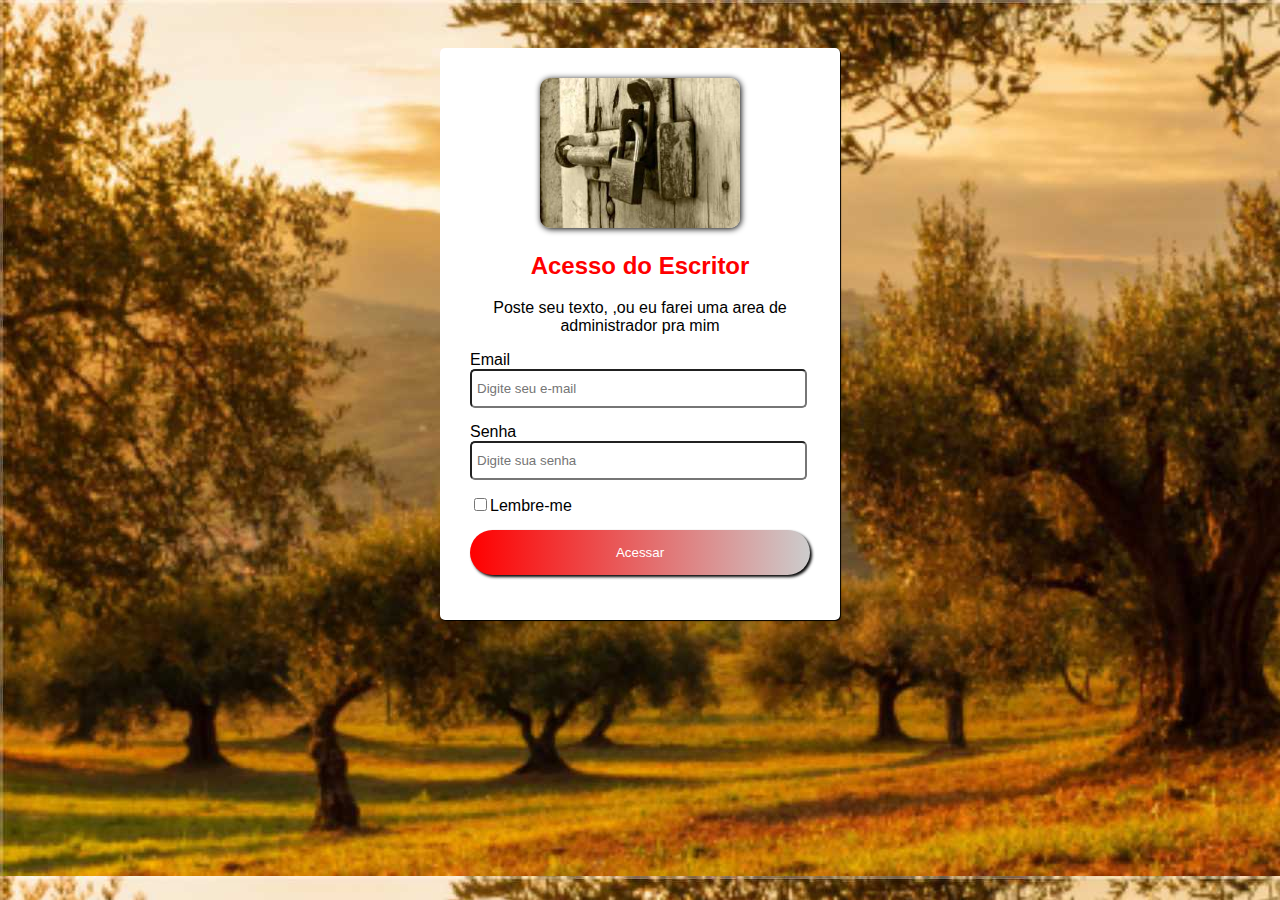
<file: form/form.html>
<!DOCTYPE html>
<html lang="pt-br">

<head>
    <meta charset="UTF-8"/>
    <meta name="viewport" content="width=device-width,inicial=1.0">
    <meta http-equiv="X-UA-Compatible" content="ie-edge">
<title> Acesso do Escritor </title>
<link rel="stylesheet" href="estiloform.css">
</head>
<body> 

    <form class="form" action=""> <!--Os tamanhos e medidas serão definidos aqui-->
        <div class="card"> <!--Aparencia e estilo foi definido aqui-->
            <div class="cardtop"><!--essa div foi criada para configurar as informações da parte de cima da telinha do formulário-->
            <img class="imglogin" src="../_img/cadeado.jpg"/> <!--colocar uma imagem, sobre acesso, eu acho-->
            <h2 class="titulo">Acesso do Escritor</h2>
            <p>Poste seu texto, ,ou eu farei uma area de administrador pra mim</p>
            </div> 

<div class="card-group">
    <label>Email</label>
    <input type="email" name="email" placeholder="Digite seu e-mail" required="true"/>
</div>
<!--Até agora, não foi addicionado uma forma de verificar se o email add é valido, só pede para colocar o @ e .-->

<div class="card-group">
    <label>Senha</label>
    <input type="password" name="senha" placeholder="Digite sua senha" required="true"/>
</div>

<div class="card-group">
    <label><input type="checkbox">Lembre-me</label>
</div>

<div class="btn card-group">
    <button type="submit">Acessar</button>
</div>

        </div>
    </form>
</body>

</html>
</file>
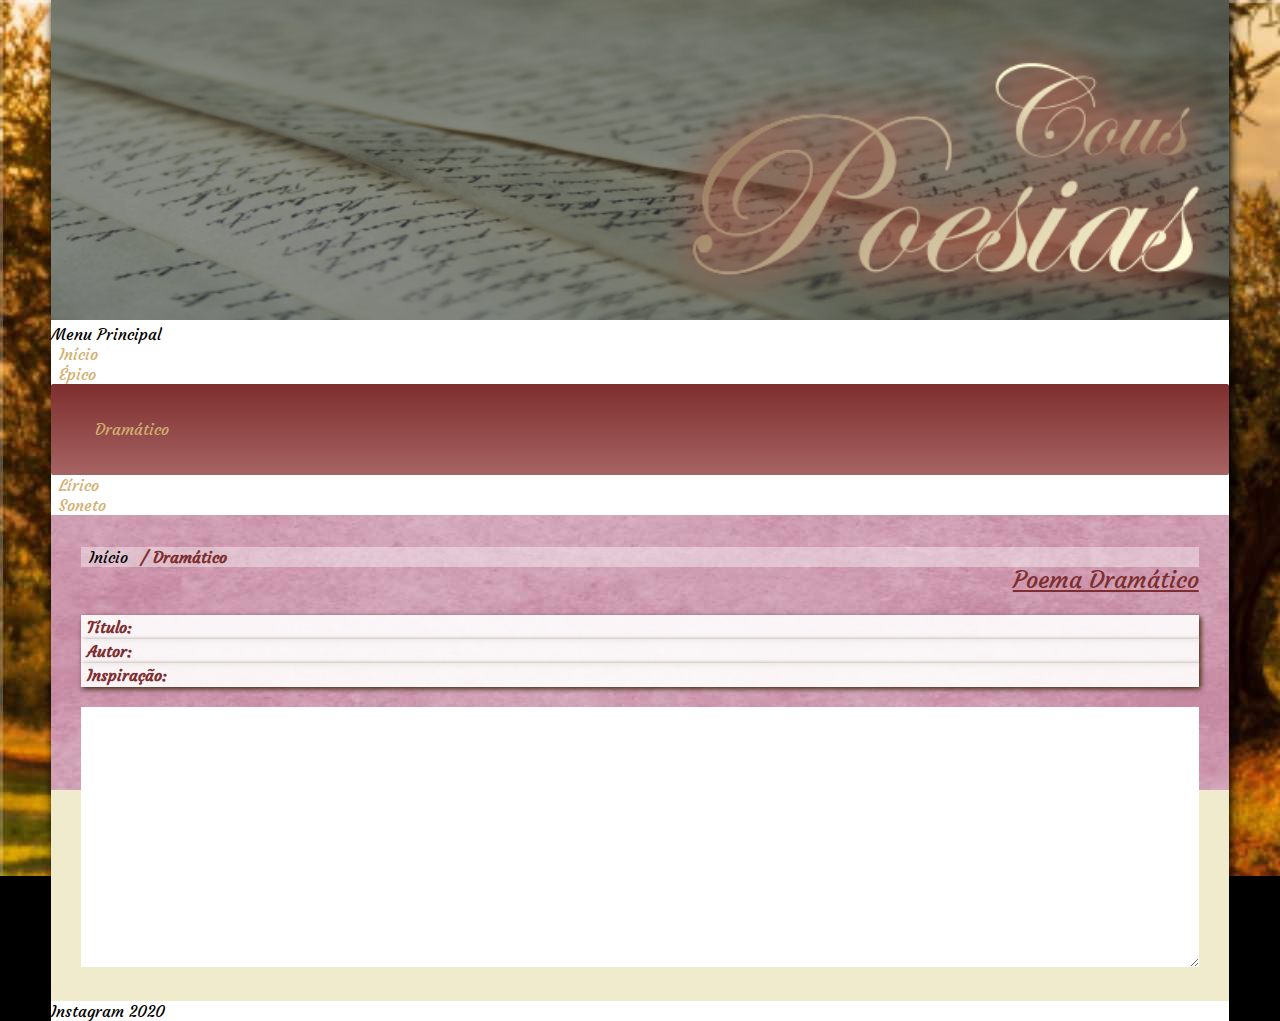
<file: menu/drama.html>
<!DOCTYPE html>
<html lang="pt-br">
    <head>
        <meta charset="UTF-8">
        <meta name="viewport" content="width=device-width, initial-scale=1.0">
        <meta name="keywords" content="Poesia Épica, Poesias Épicas, Épico, Épica, Épicos, Épicas, Poesias, Pensamentos">
        <meta name="robots" content="index, follow">
        <meta name="description" content="Meus pensamentos compartilhados">
        <meta http-equiv="X-UA-Compatible" content="ie-edge">
        <link href="https://fonts.googleapis.com/css2?family=Courgette&display=swap" rel="stylesheet"><!--Font-->
        <link rel="stylesheet" type="text/css" href="../style.css">

        <title>Poemas Épicos</title>
        <link rel="icon" href="../img/titleico.jpg"/>
    </head>
    <body>
        <div id="interface">
            <header id="cabecalho">
                <img id="img_header" src="../img/img_header.png" width="100%" /> <!--OK
            --> <nav class="menu">
                        <h1>Menu Principal</h1>
                        <ul class="ulmenu">
                            <li class="limenu limenu1"> <a href="../index.html">Início</a></li>
                         <li class="limenu limenu2"> <a href="epico.html">Épico</a></li>
                         <li class="limenu limenu3"> <a href="drama.html">Dramático</a></li>
                         <li class="limenu limenu4"> <a href="lirico.html">Lírico</a></li>
                         <li class="limenu limenu5"> <a href="soneto.html">Soneto</a></li>
                         </ul>
                    </nav>
            </header>
               
            <style>
                .limenu3 {padding:3%; border-radius: 2px; background: linear-gradient(to top,#A66462, #7E2E2F)}
            </style>
        
            <section class="sessaodrama">
<h4 class="migalhas_d"><a class="linkd" href="../index.html">Início</a> / Dramático </h4>
                <!--Aqui devem conter links para receber documentos qe contenham os poemas com uma pre-configração-->
<h3>Poema Dramático</h3><!--*Sofre alteração para cada categoria*-->
<br>
                <h1 class="text">Título:</h1>
<h2 class="text">Autor:</h2>
<h2 class="text">Inspiração: <!--add aqui um botão que recebe a informção preenchida na área de administração do site, não necessáriamente precisa ser poucas palavras--></h2><br>

<textarea id="txtarea" rows="13" cols="37" wrap="hard"> 
</textarea>

            </section>
            
            <footer>
                Instagram
                2020
            </footer>
         </div>
    </body>
</html>
</file>
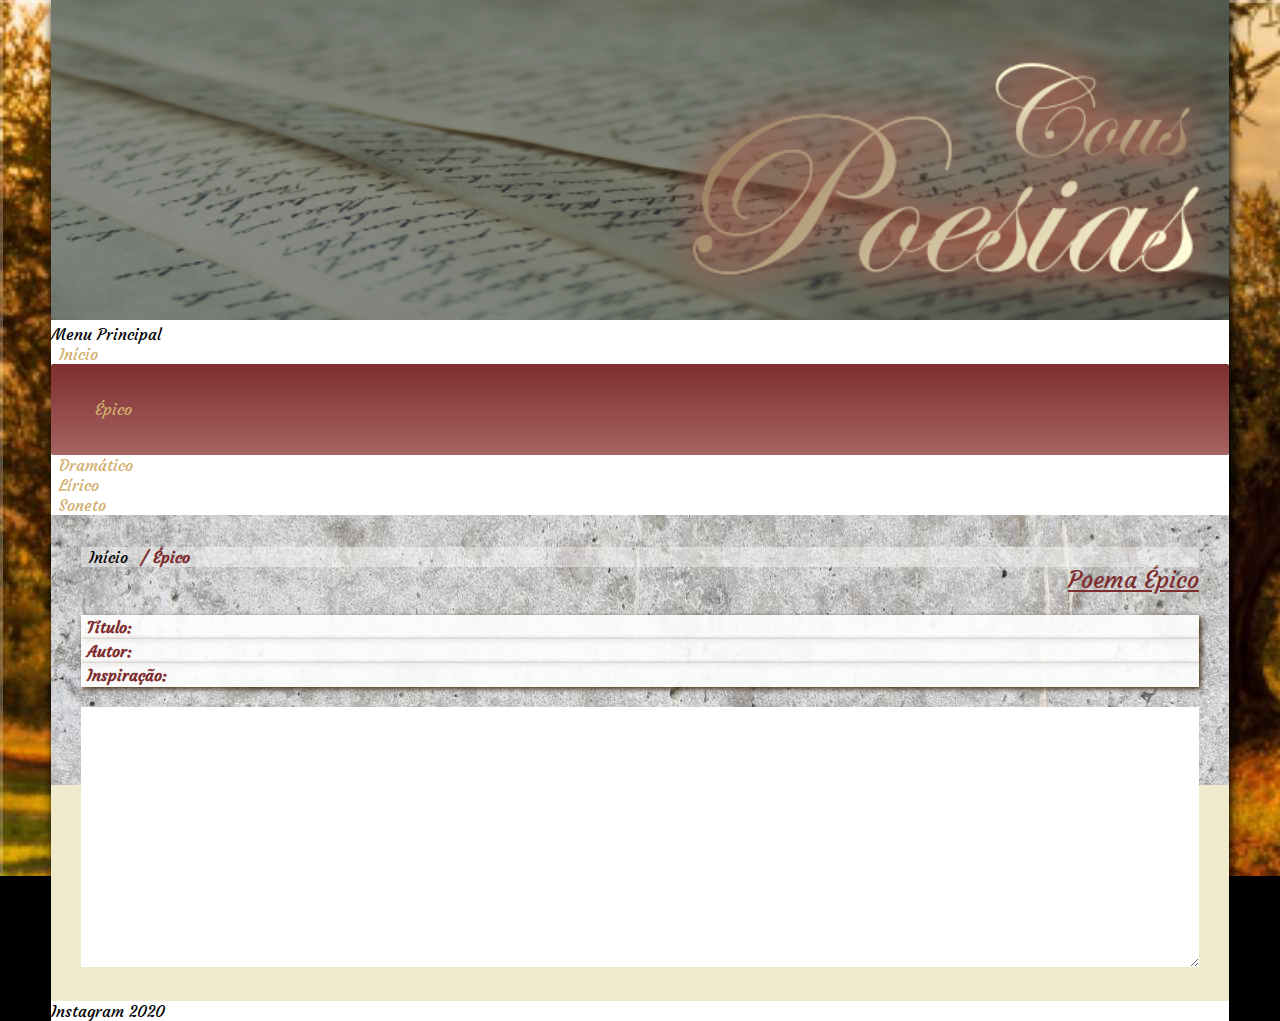
<file: menu/epico.html>
<!DOCTYPE html>
<html lang="pt-br">
    <head>
        <meta charset="UTF-8">
        <meta name="viewport" content="width=device-width, initial-scale=1.0">
        <meta name="keywords" content="Poesia Épica, Poesias Épicas, Épico, Épica, Épicos, Épicas, Poesias, Pensamentos">
        <meta name="robots" content="index, follow">
        <meta name="description" content="Meus pensamentos compartilhados">
        <meta http-equiv="X-UA-Compatible" content="ie-edge">
        <link href="https://fonts.googleapis.com/css2?family=Courgette&display=swap" rel="stylesheet"><!--Font-->
        <link rel="stylesheet" type="text/css" href="../style.css">

        <title>Poemas Épicos</title>
        <link rel="icon" href="../img/titleico.jpg"/>
    </head>
    <body>
        <div id="interface">
            <header id="cabecalho">
                <img id="img_header" src="../img/img_header.png" width="100%" /> <!--OK
            --> <nav class="menu">
                        <h1>Menu Principal</h1>
                        <ul class="ulmenu">
                            <li class="limenu limenu1"> <a href="../index.html">Início</a></li>
                         <li class="limenu limenu2"> <a href="epico.html">Épico</a></li>
                         <li class="limenu limenu3"> <a href="drama.html">Dramático</a></li>
                         <li class="limenu limenu4"> <a href="lirico.html">Lírico</a></li>
                         <li class="limenu limenu5"> <a href="soneto.html">Soneto</a></li>
                         </ul>
                </nav>
            </header>
               
            <style>
                .limenu2 {padding:3%; border-radius: 2px; background: linear-gradient(to top,#A66462, #7E2E2F)}
            </style>
        
            <section class="sessaoepico">
<h4 class="migalhas_e"><a class="linkd" href="../index.html">Início</a> / Épico </h4>
                <!--Aqui devem conter links para receber documentos qe contenham os poemas com uma pre-configração-->
<h3>Poema Épico</h3><!--*Sofre alteração para cada categoria*-->
<br>
                <h1 class="text">Título:</h1>
<h2 class="text">Autor:</h2>
<h2 class="text">Inspiração: <!--add aqui um botão que recebe a informção preenchida na área de administração do site, não necessáriamente precisa ser poucas palavras--></h2><br>

<textarea id="txtarea" rows="13" cols="37" wrap="hard"> 

</textarea>

            </section>
            
            <footer>
                Instagram
                2020
            </footer>
         </div>
    </body>
</html>
</file>
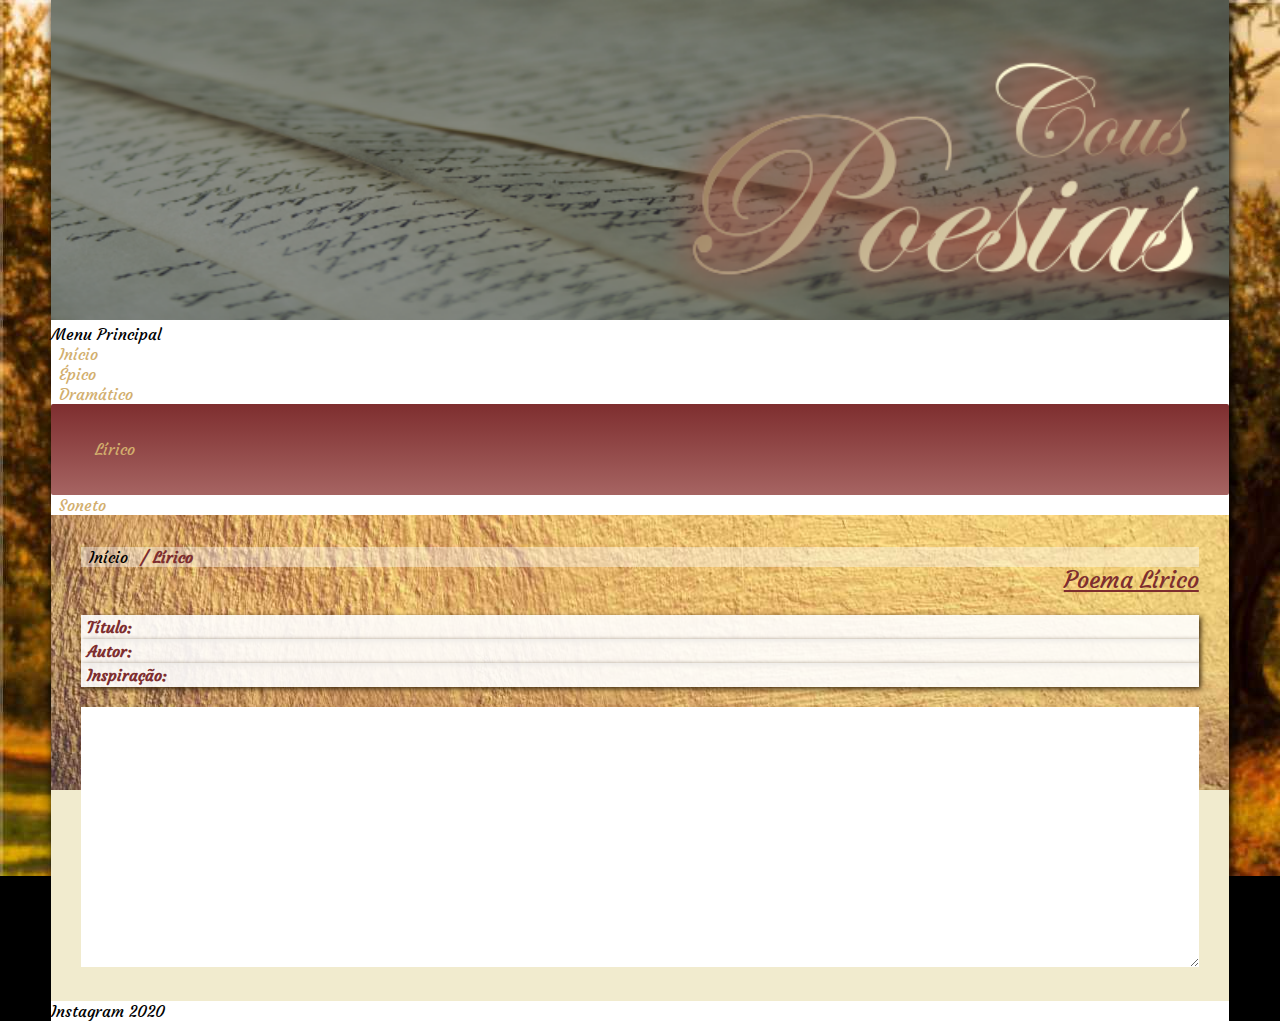
<file: menu/lirico.html>
<!DOCTYPE html>
<html lang="pt-br">
    <head>
        <meta charset="UTF-8">
        <meta name="viewport" content="width=device-width, initial-scale=1.0">
        <meta name="keywords" content="Poesia Épica, Poesias Épicas, Épico, Épica, Épicos, Épicas, Poesias, Pensamentos">
        <meta name="robots" content="index, follow">
        <meta name="description" content="Meus pensamentos compartilhados">
        <meta http-equiv="X-UA-Compatible" content="ie-edge">
        <link href="https://fonts.googleapis.com/css2?family=Courgette&display=swap" rel="stylesheet"><!--Font-->
        <link rel="stylesheet" type="text/css" href="../style.css">

        <title>Poemas Lírico</title>
        <link rel="icon" href="../img/titleico.jpg"/>
    </head>
    <body>
        <div id="interface">
            <header id="cabecalho">
                <img id="img_header" src="../img/img_header.png" width="100%" /> <!--OK
            --> <nav class="menu">
                        <h1>Menu Principal</h1>
                        <ul class="ulmenu">
                            <li class="limenu limenu1"> <a href="../index.html">Início</a></li>
                         <li class="limenu limenu2"> <a href="epico.html">Épico</a></li>
                         <li class="limenu limenu3"> <a href="drama.html">Dramático</a></li>
                         <li class="limenu limenu4"> <a href="lirico.html">Lírico</a></li>
                         <li class="limenu limenu5"> <a href="soneto.html">Soneto</a></li>
                         </ul>
                    </nav>
            </header>
               
            <style>
                .limenu4 {padding:3%; border-radius: 2px; background: linear-gradient(to top,#A66462, #7E2E2F)}
            </style>
        
            <section class="sessaolirico">
<h4 class="migalhas_l"><a class="linkd" href="../index.html">Início</a> / Lírico </h4>
                <!--Aqui devem conter links para receber documentos qe contenham os poemas com uma pre-configração-->
<h3>Poema Lírico</h3><!--*Sofre alteração para cada categoria*-->
<br>
                <h1 class="text">Título:</h1>
<h2 class="text">Autor:</h2>
<h2 class="text">Inspiração: <!--add aqui um botão que recebe a informção preenchida na área de administração do site, não necessáriamente precisa ser poucas palavras--></h2><br>

<textarea id="txtarea" rows="13" cols="37" wrap="hard"> 
</textarea>

            </section>
            
            <footer>
                Instagram
                2020
            </footer>
         </div>
    </body>
</html>
</file>
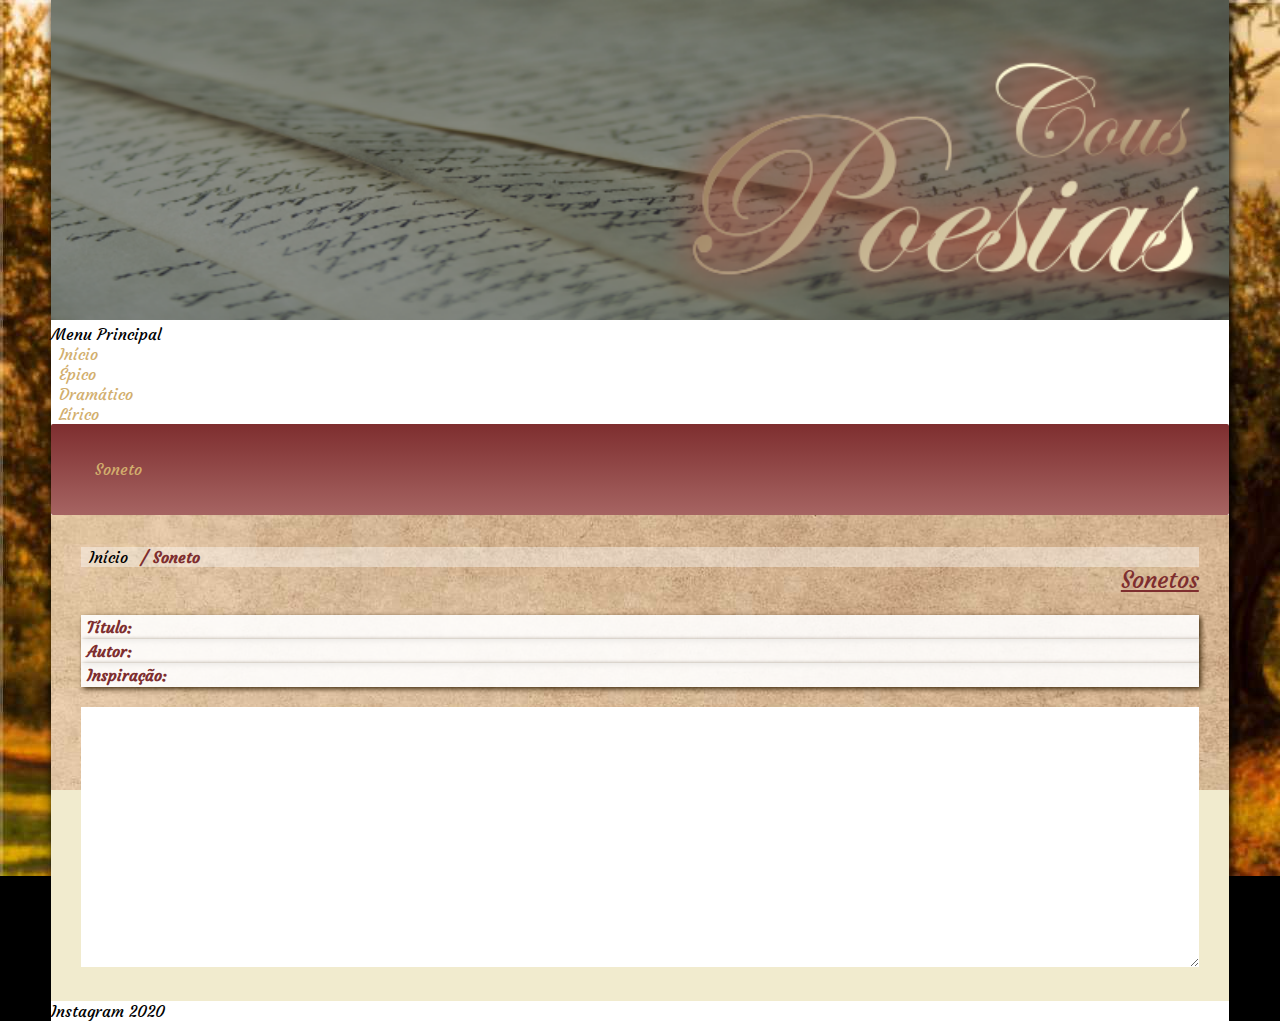
<file: menu/soneto.html>
<!DOCTYPE html>
<html lang="pt-br">
    <head>
        <meta charset="UTF-8">
        <meta name="viewport" content="width=device-width, initial-scale=1.0">
        <meta name="keywords" content="Poesia Épica, Poesias Épicas, Épico, Épica, Épicos, Épicas, Poesias, Pensamentos">
        <meta name="robots" content="index, follow">
        <meta name="description" content="Meus pensamentos compartilhados">
        <meta http-equiv="X-UA-Compatible" content="ie-edge">
        <link href="https://fonts.googleapis.com/css2?family=Courgette&display=swap" rel="stylesheet"><!--Font-->
        <link rel="stylesheet" type="text/css" href="../style.css">

        <title>Sonetos</title>
        <link rel="icon" href="../img/titleico.jpg"/>
    </head>
    <body>
        <div id="interface">
            <header id="cabecalho">
                <img id="img_header" src="../img/img_header.png" width="100%" /> <!--OK
            --> <nav class="menu">
                        <h1>Menu Principal</h1>
                        <ul class="ulmenu">
                            <li class="limenu limenu1"> <a href="../index.html">Início</a></li>
                         <li class="limenu limenu2"> <a href="epico.html">Épico</a></li>
                         <li class="limenu limenu3"> <a href="drama.html">Dramático</a></li>
                         <li class="limenu limenu4"> <a href="lirico.html">Lírico</a></li>
                         <li class="limenu limenu5"> <a href="soneto.html">Soneto</a></li>
                         </ul>
                    </nav>
            </header>
               
            <style>
                .limenu5 {padding:3%; border-radius: 2px; background: linear-gradient(to top,#A66462, #7E2E2F)}
            </style>
        
            <section class="sessaosoneto">
<h4 class="migalhas_s"><a class="linkd" href="../index.html">Início</a> / Soneto </h4>
                <!--Aqui devem conter links para receber documentos qe contenham os poemas com uma pre-configração-->
<h3>Sonetos</h3><!--*Sofre alteração para cada categoria*-->
<br>
                <h1 class="text">Título:</h1>
<h2 class="text">Autor:</h2>
<h2 class="text">Inspiração: <!--add aqui um botão que recebe a informção preenchida na área de administração do site, não necessáriamente precisa ser poucas palavras--></h2><br>

<textarea id="txtarea" rows="13" cols="37" wrap="hard"> 
</textarea>

            </section>
            
            <footer>
                Instagram
                2020
            </footer>
         </div>
    </body>
</html>
</file>
<file: form/estiloform.css>
@charset "UTF-8";

body {background: url(../_img/bg.jpg);font-family: sans-serif;}

.card{box-shadow: 1px 1px 1px black; background-color:#fff; padding: 30px; border-radius: 5px;}
.form { width: 400px; margin: auto/*centralizando*/; padding-top: 40px; }

.cardtop {text-align:center;}
.card-group {margin-bottom: 15px;}
.card-group > label {width:100%; color: #000; display:block;}
.card-group > input {border-radius: 5px; outline: 0; width: 95%; height: 25px; padding: 5px} /*outline: 0 tira a linha azul (quando clicka) de dentro do input quando selecionado o campo*/



.card-group > button {
    background-image: linear-gradient(to right, red, #ccc); width: 100%;
    border-radius: 30px;
    padding: 15px; color: #fff;
    border: 0px;
    outline: none;
    box-shadow: 2px 2px 3px black;}

.btn button:hover {background-image: linear-gradient(to right,#ccc, red);}

.imglogin {
border-radius:10px;
width: 200px;
box-shadow: 1px 1px 6px black;
}
.titulo {color:red; }
</file>
<file: style.css>
@charset "UTF-8";
/*==========RESET==========*/
* {
    margin: 0;                          
    padding: 0;                        
    font-size: 100%;
    border:none;
    outline: none;
    font-weight: 500;
    box-sizing: border-box;
    font-family: 'Courgette', cursive;
}

a {
    text-decoration: none;
    color:#D2AE6D;
    padding:0px 8px;
}

ul {
    list-style: none;
}

img {
    max-width: 100%;
}

p {
    font-family: 'Lato', sans-serif;
}

/*=======FIM RESET=======*/


/*==========INTERFACE==========*/

body{
    background: linear-gradient(to top, #412c0f, #FADCAD);
    position: relative;
    width: 92%;
    left:4%;
    background-image: url(img/bg.jpg);
    background-attachment: fixed;
    background-repeat: no-repeat;
    background-color: #000;
}

div#interface {
    background-color: #fff;
    padding: 0px;
    box-shadow: 2px 2px 10px #000;
}

.text {
    box-shadow: 2px 2px 5px #412c0f;
    padding:2px 6px;
    background: rgba(255, 255, 255, 40%);
    font-weight: bold;}


/*==========| FIM_SECTION |==========*/

h3 {
    font-size: 150%;
    text-align: right;
    text-decoration: underline;
}

/*==========MENU==========*/
.navegacao{
height:45px;
position: fixed;
width: 92%;
left:4%;
margin: 0px 0px 20px 0px;


background: linear-gradient(to top, rgb(46, 9, 8), #7a3920);
 
}

#menu {
    
    padding:13px 20px;
    margin-left:15px;
}
/*========FIM-MENU========*/

.linkd {
   color:#000;
}
 /*Link das migalhas*/

/*Definir mesma altura e largura para os elementos*/

.migalhas {display:none;}
.migalhas_e {position: relative; font-size:100%; top: 2px; font-weight: 900; background: rgba(255, 255, 255, 0.4); }
.migalhas_l {position: relative; font-size:100%; top: 2px; font-weight: 900; background: rgba(255, 255, 255, 0.4); }
.migalhas_d {position: relative; font-size:100%; top: 2px; font-weight: 900; background: rgba(255, 255, 255, 0.4); }
.migalhas_s {position: relative; font-size:100%; top: 2px; font-weight: 900; background: rgba(255, 255, 255, 0.4); }

/*========FIM_MENU========*/


/*==========| SECTION |==========*/

.sessaoindex {
    padding: 60px 30px;
    background: url(img/bgsessao2.jpg);
    background-attachment: fixed;
    background-repeat: no-repeat;
    background-color: #F1ebce;
    color:#7E2E2F;}

.titulosessao {
    font-size: 30px
}

p {
    text-align: justify;
    font-size: 17px;
} /*16px tamanho padrão*/

/*INICIO DO FOOTER*/

.rodape {
    background-color: #000;
    text-align: center;
    padding: 20px;
}

#footer {
    font-family: 'Lato', sans-serif;
    color: #fff;
    
}

/*FINAL DO FOOTER*/

/*=====================================================================*/

/*INICIO DA AREA DE TEXTO*/
#txtarea {
    width: 100%;
}
#autor {
    width: 320px;
}
#titulo{
    width: 315px;
}
#inspi{
    width: 285px;
}
/*FINAL AREA DE TEXTO*/
/*=====================================================================*/

/*=======FIM_CONFIG_INTERFACE=======*/

/*==| CATEGORIAS |==*/
/*==| EPICO |==*/
.sessaoepico {
    padding: 30px;
    background: url(img/bgepico.jpg);
    background-attachment: fixed;
    background-repeat: no-repeat;
    background-color: #F1ebce;
    color:#7E2E2F;
}

.sessaoepico .text {
    background: rgba(255, 255, 255, 90%);
}

/*==| Dramatico |==*/
.sessaodrama{
    padding: 30px;
    background: url(img/bgdrama.jpg);
    background-attachment: fixed;
    background-repeat: no-repeat;
    background-color: #F1ebce;
    color:#7E2E2F;
}

.sessaodrama .text {
    background: rgba(255, 255, 255, 90%);
}

/*==| Lirico |==*/

.sessaolirico {
    padding: 30px;
    background: url(img/bglirico.jpg);
    background-attachment: fixed;
    background-repeat: no-repeat;
    background-color: #F1ebce;
    color:#7E2E2F;
}

.sessaolirico .text {
    background: rgba(255, 255, 255, 90%);
}

/*==| Soneto |==*/

.sessaosoneto {
    padding: 30px;
    background: url(img/bgsoneto.jpg);
    background-attachment: fixed;
    background-repeat: no-repeat;
    background-color: #F1ebce;
    color:#7E2E2F;}

.sessaosoneto .text {
    background: rgba(255, 255, 255, 90%);
}

/*==| FIM_CATEGORIA |==*/
</file>
